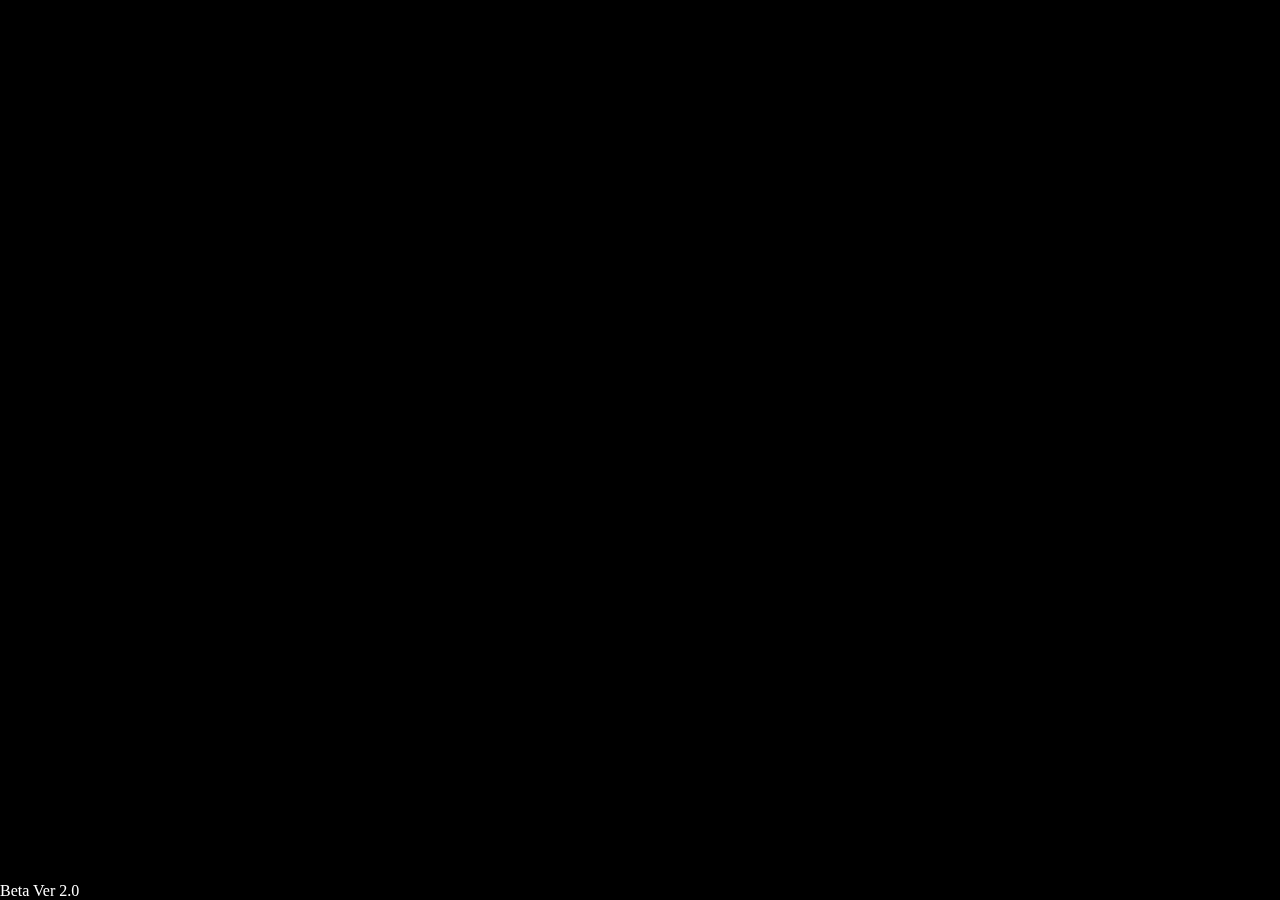
<file: index.html>
<!DOCTYPE html>
<html>
  <head>
    <meta http-equiv="content-type" content="text/html; charset=utf-8" />
    <title>Unravel</title>
    <link rel="stylesheet" href="main_2.css" type="text/css" media="all" />
    <link rel="stylesheet" href="main.css">
  </head>
  <body>
    
    <div id="loading_ani">
      <p>Connecting...</p>
    </div>
    
    <div id="game">
      
      
      <div id="blackscreen">
        
        <div id="first_screen">
          
          <img id="intro_1" src=":Images:luna.png"></img>
          <img id="intro_2" src=":Images:liyeh.png"></img>
          
        </div>
        
        <div id="second_screen">
          
          <h2 id="warning_h2">Important Notice!</h2>
          <p id="warning">We're glad you're trying our content! However, please remember that everything on this website is copyrighted and owned by PR2 Group 4 in 12-Simplicity STEM-IT. We kindly request that you do not share, reproduce, or distribute any part of this website without our explicit permission. Let's respect each other's creative work!</p>
          
        </div>
        
      </div>
      
      <div id="menu">
  
  
        <ul>
          <li><a id="google" onclick="myLogin()">Sign in with Google</a></li>
          <li><a id="guest" onclick="guest()">Sign in as Guest</a></li>
        </ul>
  
      </div>

  <audio id="myAudio" src="Obsessed (Intro Version).mp3"></audio>

    </div>
    <div id="version">Beta Ver 2.0</div>
  </body>
  <script src="main.js"></script>
</html>
</file>
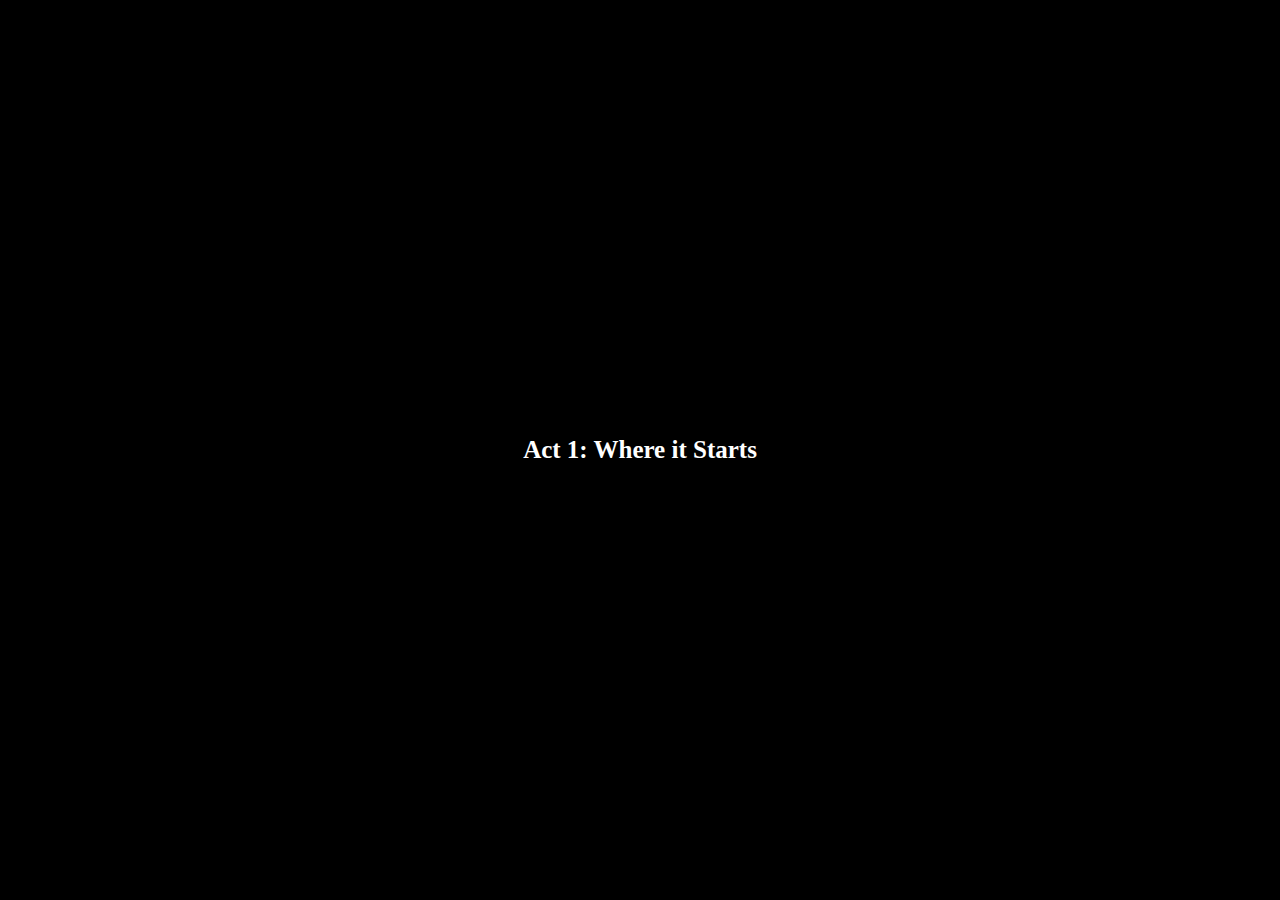
<file: :Scene 1:scene_1.html>
<!DOCTYPE html>
<html>
  <head>
    <meta http-equiv="content-type" content="text/html; charset=utf-8" />
    <title>unravel/story/1</title>
    <link rel="stylesheet" href=":Scene 1:scene_1.css" type="text/css" media="all" />
    <link rel="stylesheet" href="main.css" type="text/css" media="all" />
  </head>
  <body>
    
  <div id="preloader">
    <div class="loader-text">Act 1: Where it Starts</div>
  </div>

    <div id="game">
      
      <h1 id="chapter_num">Chapter :1</h1>
      
      <div id="characters">
        
        <li><img id="chc_1" src=":Caster:talking happy.png" /></li>
        <li><img id="chc_2" src=":Images:Vin.png" /></li>
        
      </div>
      
      <div id="dialogues">
        
      <h3 id="names"></h3>
      <p id="text">Tap the screen to load dialogues</p>
        
      </div>
      
    </div>
  </body>
  
  <script src=":Scene 1:scene_1.js" type="text/javascript" charset="utf-8"></script>
  
</html>
</file>
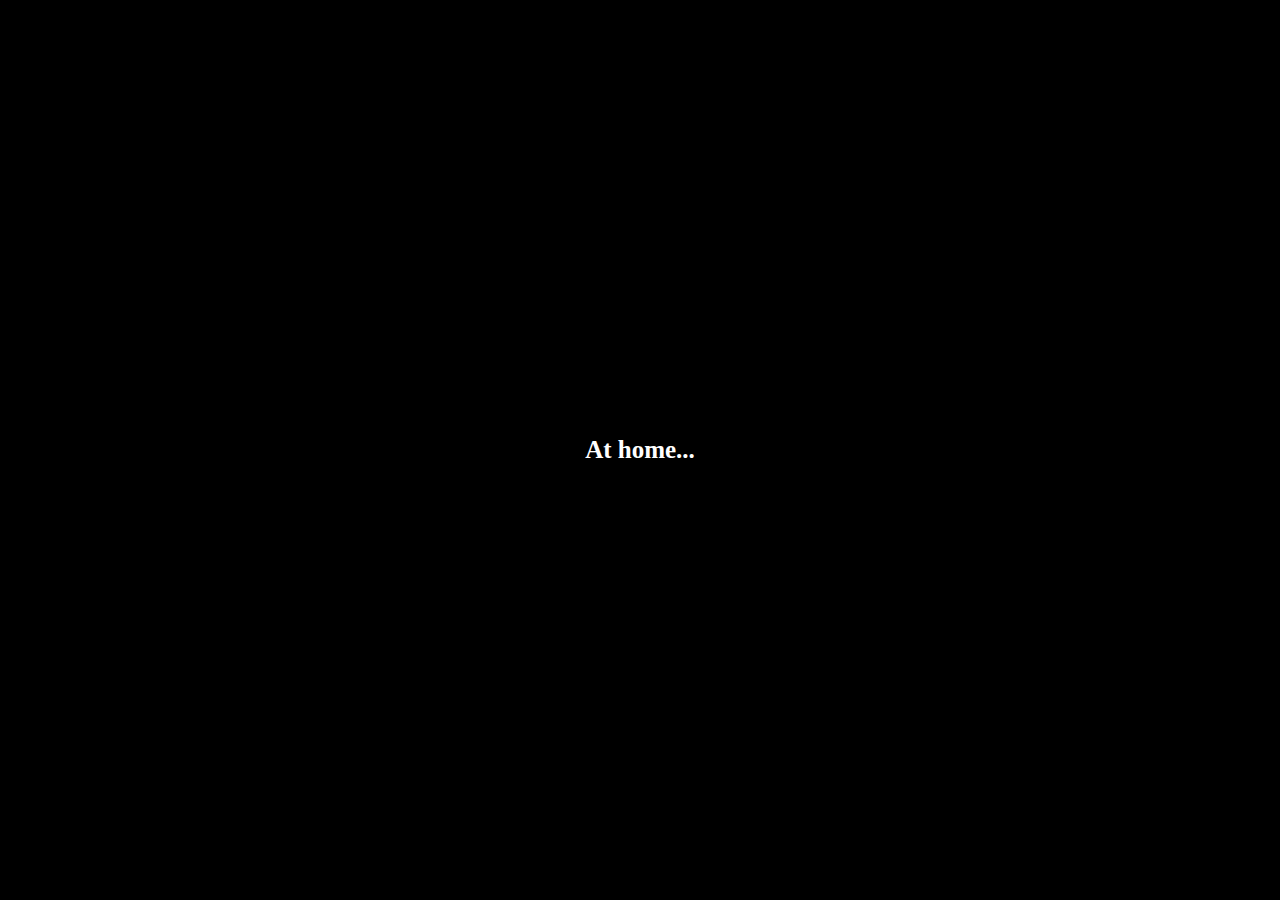
<file: :Scene 2:scene_2.html>
<!DOCTYPE html>
<html>
  <head>
    <meta http-equiv="content-type" content="text/html; charset=utf-8" />
    <title>unravel/story/1</title>
    <link rel="stylesheet" href=":Scene 2:scene_2.css" type="text/css" media="all" />
    <link rel="stylesheet" href="main.css" type="text/css" media="all" />
  </head>
  <body>

  <div id="preloader">
  <div class="loader-text">At home...</div>
</div>

    <div id="game">
      
      <h1 id="chapter_num"></h1>
      
      <div id="characters">
        
        <li><img id="chc_1" src=":Caster:worried.png" /></li>
        <li><img id="chc_2" /></li>
        
      </div>
      
      <div id="dialogues">
        
      <h3 id="names"></h3>
      <p id="text">Tap the screen to load dialogues</p>
        
      </div>
      
    </div>
  </body>
  
  <script src=":Scene 2:scene_2.js" type="text/javascript" charset="utf-8"></script>
  
</html>
</file>
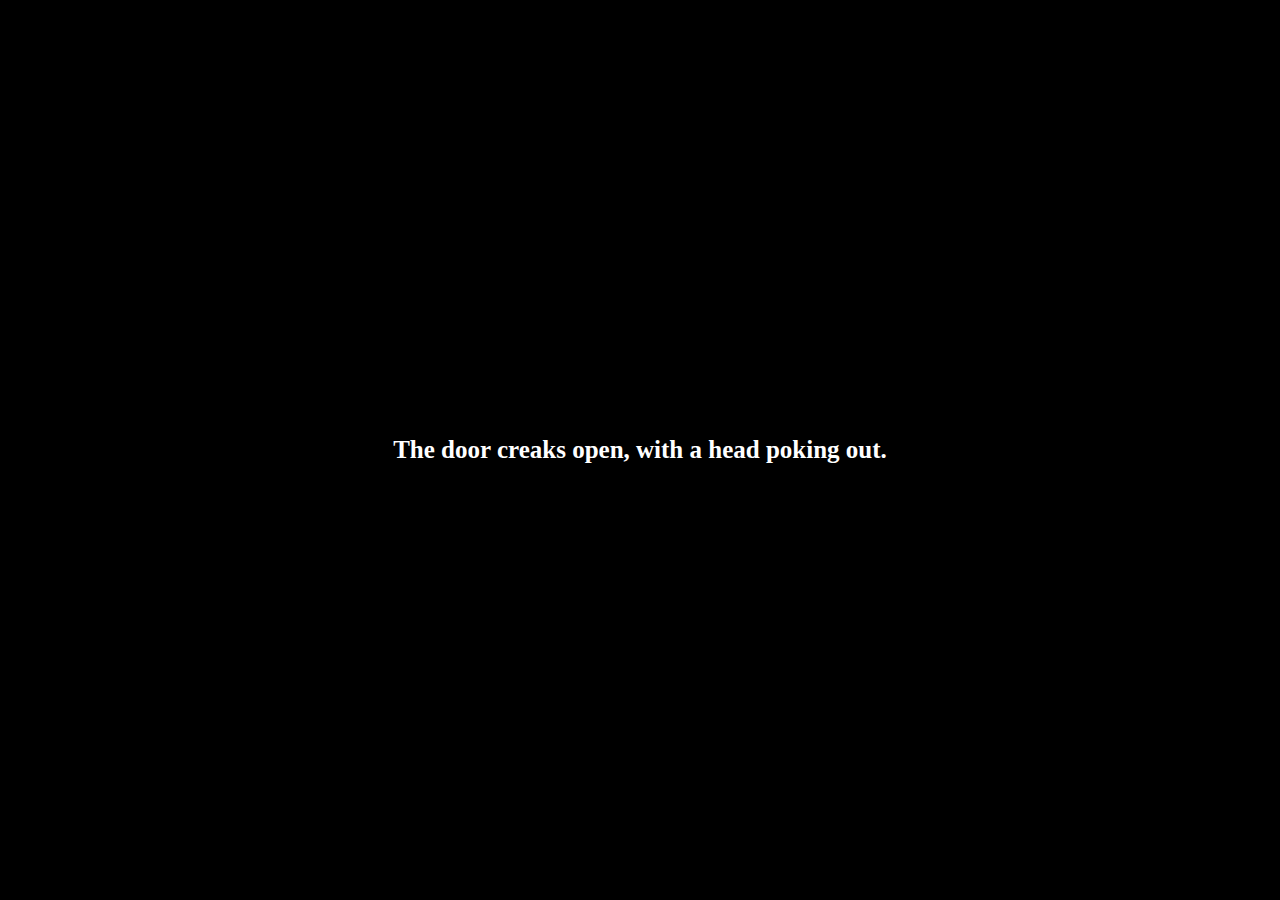
<file: :Scene 3:scene_3.2.html>
<!DOCTYPE html>
<html>
  <head>
    <meta http-equiv="content-type" content="text/html; charset=utf-8" />
    <title>unravel/story/1</title>
    <link rel="stylesheet" href="/main.css" type="text/css" media="all" />
  </head>
  
  <style type="text/css" media="all">
    * {
  padding: 0;
  margin: 0;
  list-style: none;
}

html, body {
  overflow: hidden;
  width: 100vw;
  height: 100vh;
  -webkit-user-select: none;
}

#chapter_num {
  position: absolute;
  color: white;
  font-family: 'Times New Roman', Times, serif;
  top: 50%;
  left: 50%;
  transform: translate(-50%,-50%);
  padding: 50px;
  background: rgb(0, 0, 0);
  background: rgba(0, 0, 0, .5);
  width: 80%;
  height: 80%;
  display: flex;
  justify-content: center;
  align-items: center;
  z-index: 7;
  display: none;
}

#game {
  width: 100vw;
  height: 100vh;
  background-image: url(:Images:hallway.png);
  background-repeat: no-repeat;
  background-size: cover;
  background-position: center;
}

#dialogues {
  z-index: 10;
  top: 0;
  left: 0;
}
#text {
  padding: 50px;
  text-align: center;
  position: absolute;
  top: 100%;
  z-index: 9;
  left: 50%;
  transform: translate(-50%,-100%);
  color: #fff;
  width: 100%;
  font-size: 18px;
  background: rgb(0, 0, 0);
  background: rgba(0, 0, 0, .7);
}
#names {
  padding: 20px;
  z-index: 10;
  color: yellow;
  position: absolute;
  top: 90%;
  left: 50%;
  transform: translate(-50%,-90%);
}

#preloader {
  position: fixed;
  top: 0;
  left: 0;
  width: 100%;
  height: 100%;
  background-color: #000;
  z-index: 1000;
  display: flex;
  justify-content: center;
  align-items: center;
}

@keyframes fade-out {
  0%{
    opacity: 100;
  }
  100%{
    opacity: 0;
  }
}

.loader-text {
  font-size: 25px;
  font-weight: bold;
  color: #fff;
}

#characters li {
  padding: 10px 0;
}

#characters img {
  position: absolute; 
}

#chc_1 {
  width: 40%;
  height: 80%;
  top: 50%;
  left: 50%;
  transform: translate(-50%,-50%);
  display: none;
}

#chc_2 {
  width: 35%;
  height: 80%;
  top: 70%;
  left: 50%;
  transform: translate(-50%,-70%);
  display: block;
}

#options_1 {
  position: absolute;
  top: 50%;
  left: 50%;
  transform: translate(-50%,-50%);
  z-index: 100;
  width: 80%;
  font-family: Arial, Helvetica, sans-serif;
  display: flex;
  justify-content: center;
  align-items: center;
}

#options_1 li {
  display: flex;
  justify-content: center;
  align-items: center;
  width: 50%;
  padding: 0 15px;
  
}

#options_1 a {
  display: none;
  padding: 10px 20px;
  text-align: center;
  color: white;
  background: rgb(0, 0, 0);
  background: rgba(0, 0, 0, .7);
  width: 50%;
  border-radius: 20px;
}

#options_2 {
  position: absolute;
  top: 50%;
  left: 50%;
  transform: translate(-50%,-50%);
  z-index: 100;
  width: 80%;
  font-family: Arial, Helvetica, sans-serif;
  display: flex;
  justify-content: center;
  align-items: center;
}

#options_2 li {
  display: flex;
  justify-content: center;
  align-items: center;
  width: 50%;
  padding: 0 15px;
  
}

#options_2 a {
  display: none;
  padding: 10px 20px;
  text-align: center;
  color: white;
  background: rgb(0, 0, 0);
  background: rgba(0, 0, 0, .7);
  width: 50%;
  border-radius: 20px;
}

#c_1 {
  display: none;
}

#c_2 {
  display: none;
}
  </style>
  
  <body>

    <div id="preloader">
  <div class="loader-text">The door creaks open, with a head poking out.</div>
</div>

    <div id="game">
      
      <h1 id="chapter_num"></h1>
       
      <div id="options_1">
        <li><a id="c_1" onclick="choice_1()"></a></li>
        <li><a id="c_2" onclick="choice_2()"></a></li>
      </div>
      
      <div id="options_2">
        <li><a id="c_3" onclick="choice_3()">> Look around</a></li>
        <li><a id="c_4" onclick="choice_4()">> Relax and wait for Cire's return</a></li>
      </div>
      
      <div id="characters">
        
        <li><img id="chc_1" src=":Caster:talking happy.png" /></li>
        <li><img id="chc_2" src=":Cire:peeking_cire.png" /></li>
      
      </div>
      
      <div id="dialogues">
        
      <h3 id="names"></h3>
      <p id="text">Tap the screen to load dialogues</p>
        
      </div>
      
    </div>
  </body>
  
  <script type="text/javascript" charset="utf-8">
  
  const audio = new Audio('/Obsessed (Intro Version).mp3');
  const fx_1 = new Audio('/Click.mp3');


document.addEventListener("DOMContentLoaded", function() {
  setTimeout(function() {
    document.getElementById("preloader").style.animation = "fade-out 2s ease-out";
    document.getElementById("preloader").style.opacity = "100";
  }, 5000);
  setTimeout(function() {
    document.getElementById("preloader").style.opacity = "0";
    document.getElementById("preloader").style.display = "none";
  }, 4000);
});

  let textIndex = 0;
  const texts = [
    "",
    "Mmm?",
    "My goodness!-",
    "I apologise for my tardiness, Miss Ambrose",
    "I didn't mean to make you wait for some time...",
    "Come in, come in...",
    "Now I hope you don't mind the place-",
    "I wasn't quite expecting a visitor today.",
    "As for the delay in response to your knock...",
    "I apologise once more...",
    "people who often persue me are fools.",
    "A lot of people recently come rushing to me to seek answers rather than finding it on their own.",
    "Some of them are even known as genuises...",
    "Quite shameless in my opinion.",
    "Thus, why it is great to see a face like yours. Make yourself comfortable dear!",
    "Ahh...yes thank you.",
    "Its kind of suprising that you even know me...",
    "Of course! It’s rare to find one as talented as you are!",
    "Current titleholder of the highest GPA in Rim Bourne Academy.",
    "Renowned for her exquisite skills with the violin, oh who wouldn’t have heard of you dear?",
    "I’m quite an enthusiast as well actually!",
    "Such a high praise...it honestly make me quite anxious.",
    "It’s an honour to receive flattering remarks from you Dr. Cire. But I’d like to set this aside for now and..",
    "Ah yes, yes, I’d love to aid you of your needs, dear.",
    "Let me prepare a cup of coffee for us to talk over with.",
    "That is if.. Coffee is alright?",
    "Yes, please.",
    "I’ll be back in a bit, feel free to check around!",
    "...",
    "(Phew, strangely, his presence is pressuring..)",
    "(But he seems like a friendly fellow.)",
    "There are a lot of interesting works here, shall I look around?",
  ];
  
  const textElement = document.getElementById("text");
  const gameMain = document.getElementById("game");
  const dialogue = document.getElementById("dialogues");
  const option1Element = document.getElementById("c_1");
  const option2Element = document.getElementById("c_2");
  const option3Element = document.getElementById("c_3");
  const option4Element = document.getElementById("c_4");
  const characterPortrait_1 = document.getElementById("chc_1");
  const characterPortrait_2 = document.getElementById("chc_2");
  const nameElement = document.getElementById("names");
  
  const nameMapping = {
    "Mmm?": "Dr. Cire",
    "My goodness!-": "Dr. Cire",
    "I apologise for my tardiness, Miss Ambrose": "Dr. Cire",
    "I didn't mean to make you wait for some time...": "Dr. Cire",
    "Come in, come in...": "Dr. Cire",
    "Now I hope you don't mind the place-": "Dr. Cire",
    "I wasn't quite expecting a visitor today.": "Dr. Cire",
    "As for the delay in response to your knock...": "Dr. Cire",
    "I apologise once more...": "Dr. Cire",
    "people who often persue me are fools.": "Dr. Cire",
    "A lot of people recently come rushing to me to seek answers rather than finding it on their own.": "Dr. Cire",
    "Some of them are even known as genuises...": "Dr. Cire",
    "Quite shameless in my opinion.": "Dr. Cire",
    "Thus, why it is great to see a face like yours. Make yourself comfortable dear!": "Dr. Cire",
    "Ahh...yes thank you.": "Caster",
    "Its kind of suprising that you even know me...": "Caster",
    "Of course! It’s rare to find one as talented as you are!": "Dr. Cire",
    "Current titleholder of the highest GPA in Rim Bourne Academy.": "Dr. Cire",
    "Renowned for her exquisite skills with the violin, oh who wouldn’t have heard of you dear?": "Dr. Cire",
    "I’m quite an enthusiast as well actually!": "Dr. Cire",
    "Such a high praise...it honestly make me quite anxious.": "Caster",
    "It’s an honour to receive flattering remarks from you Dr. Cire. But I’d like to set this aside for now and..": "Caster",
    "Ah yes, yes, I’d love to aid you of your needs, dear.": "Dr. Cire",
    "Let me prepare a cup of coffee for us to talk over with.": "Dr. Cire",
    "That is if.. Coffee is alright?": "Dr. Cire",
    "Yes, please.": "Caster",
    "I’ll be back in a bit, feel free to check around!": "Dr. Cire",
    "...": "Caster",
    "(Phew, strangely, his presence is pressuring..)": "Caster",
    "(But he seems like a friendly fellow.)": "Caster",
    "There are a lot of interesting works here, shall I look around?": "Caster",
  };
  // Check if nameElement is not null
 if (nameElement) {
  window.addEventListener("click", () => {
    if (textIndex < texts.length - 1) {
      textElement.innerHTML = texts[++textIndex];
    }
    const currentText = textElement.innerHTML;
    nameElement.innerHTML = nameMapping[currentText] || "?";
    
    if (currentText === "Mmm?") {
      characterPortrait_1.style.display = "none";
      characterPortrait_2.style.display = "block";
    }
    
    if (currentText === "My goodness!-") {
      characterPortrait_2.src = ':Cire:Untitled15_20241130182805.png';
      characterPortrait_2.style.width = "35%";
    }
    
    if (currentText === "Now I hope you don't mind the place-") {
      characterPortrait_2.src = ':Cire:Untitled15_20241130182757.png';
      characterPortrait_2.style.width = "40%";
      gameMain.style.backgroundImage = "url(':Images:office.png')"
    }
    
    if (currentText === "Ahh...yes thank you.") {
      characterPortrait_1.src = ':Caster:talking happy.png';
      characterPortrait_1.style.display = "block";
      characterPortrait_2.style.display = "none";
    }
    
    if (currentText === "Of course! It’s rare to find one as talented as you are!") {
      characterPortrait_2.src = ':Cire:Untitled15_20241130182757.png';
      characterPortrait_1.style.display = "none";
      characterPortrait_2.style.display = "block";
    }
    
    if (currentText === "Such a high praise...it honestly make me quite anxious.") {
      characterPortrait_1.src = ':Caster:questioning_2.png';
      characterPortrait_1.style.display = "block";
      characterPortrait_2.style.display = "none";
    }
    
    if (currentText === "Ah yes, yes, I’d love to aid you of your needs, dear.") {
      characterPortrait_2.src = ':Cire:Untitled15_20241130182737.png';
      characterPortrait_1.style.display = "none";
      characterPortrait_2.style.display = "block";
    }
    
    if (currentText === "Yes, please.") {
      characterPortrait_1.src = ':Caster:talking happy.png';
      characterPortrait_1.style.display = "block";
      characterPortrait_2.style.display = "none";
    }
    
    if (currentText === "I’ll be back in a bit, feel free to check around!") {
      characterPortrait_2.src = ':Cire:Untitled15_20241130182757.png';
      characterPortrait_1.style.display = "none";
      characterPortrait_2.style.display = "block";
    }
    
    if (currentText === "...") {
      characterPortrait_1.src = ':Caster:no_expression.png';
      characterPortrait_2.style.display = "none";
      characterPortrait_1.style.display = "block";
    }
    
    if (currentText === "There are a lot of interesting works here, shall I look around?") {
     option3Element.style.display = "block"; 
     option4Element.style.display = "block"; 
    }
    option1Element.style.display = "none";
  });
} else {
  console.error("nameElement is null");
  }
  
  function choice_3() {
  
  window.location.replace(':Scene 4:scene_4int.html');
  
}


function choice_4() {
  
  window.location.replace(':Scene 5:scene_5.html');
  
}
  </script>
  
</html>
</file>
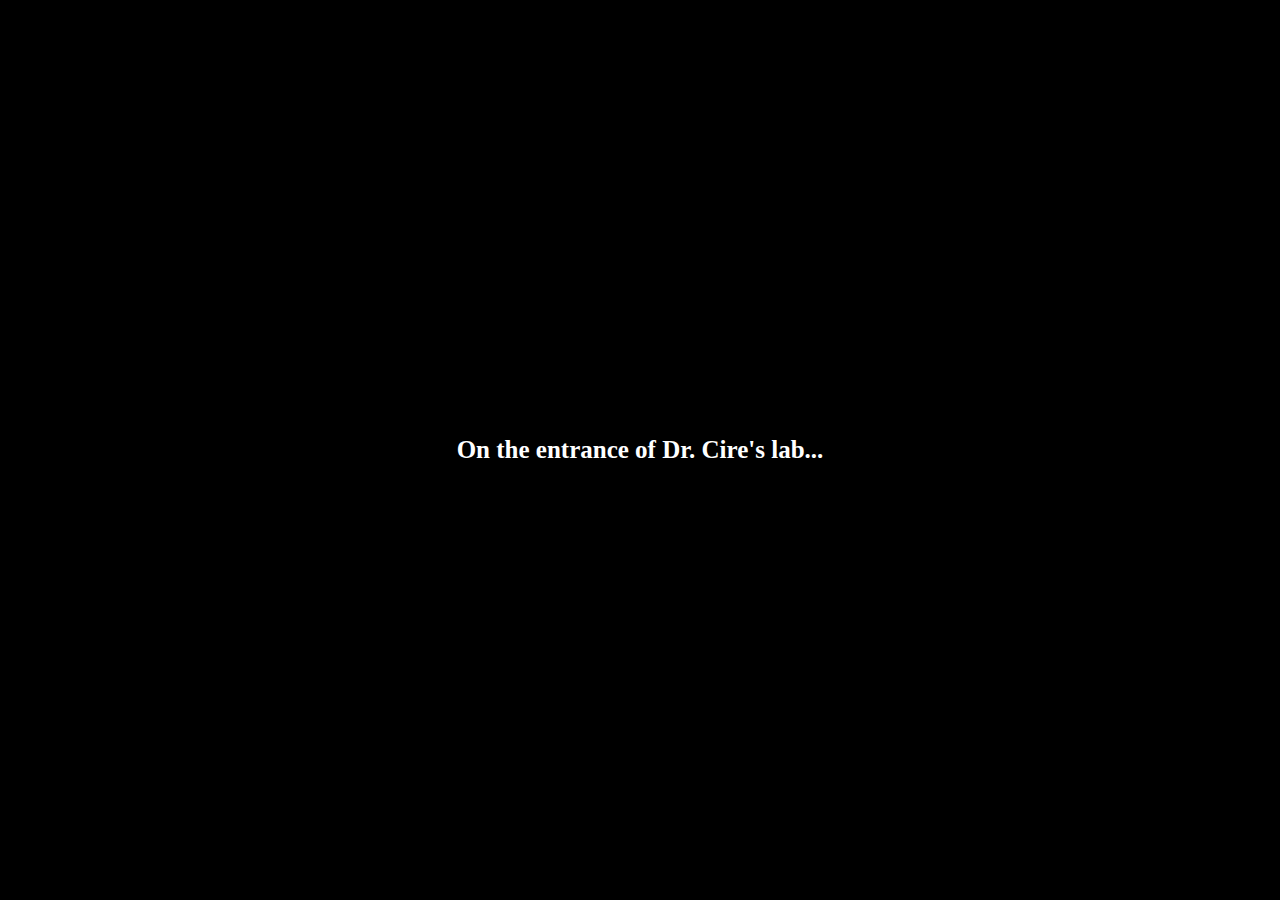
<file: :Scene 3:scene_3.html>
<!DOCTYPE html>
<html>
  <head>
    <meta http-equiv="content-type" content="text/html; charset=utf-8" />
    <title>unravel/story/1</title>
    <link rel="stylesheet" href=":Scene 3:scene_3.css" type="text/css" media="all" />
    <link rel="stylesheet" href="/main.css" type="text/css" media="all" />
  </head>
  <body>

    <div id="preloader">
  <div class="loader-text">On the entrance of Dr. Cire's lab...</div>
</div>

    <div id="game">
      
      <h1 id="chapter_num"></h1>
       
      <div id="options_1">
        <li><a id="c_1" onclick="choice_1()">> Knock once...</a></li>
        <li><a id="c_2" onclick="choice_2()">> Knock twice...</a></li>
      </div>
      
      <div id="options_2">
        <li><a id="c_3" onclick="choice_3()">> Knock again...</a></li>
        <li><a id="c_4" onclick="choice_4()">> Leave for now...</a></li>
      </div>
      
      <div id="characters">
        
        <li><img id="chc_1" src=":Caster:talking happy.png" /></li>
        <li><img id="chc_2" /></li>
      
      </div>
      
      <div id="dialogues">
        
      <h3 id="names"></h3>
      <p id="text">Tap the screen to load dialogues</p>
        
      </div>
      
    </div>
  </body>
  
  <script src=":Scene 3:scene_3.js" type="text/javascript" charset="utf-8"></script>
  
</html>
</file>
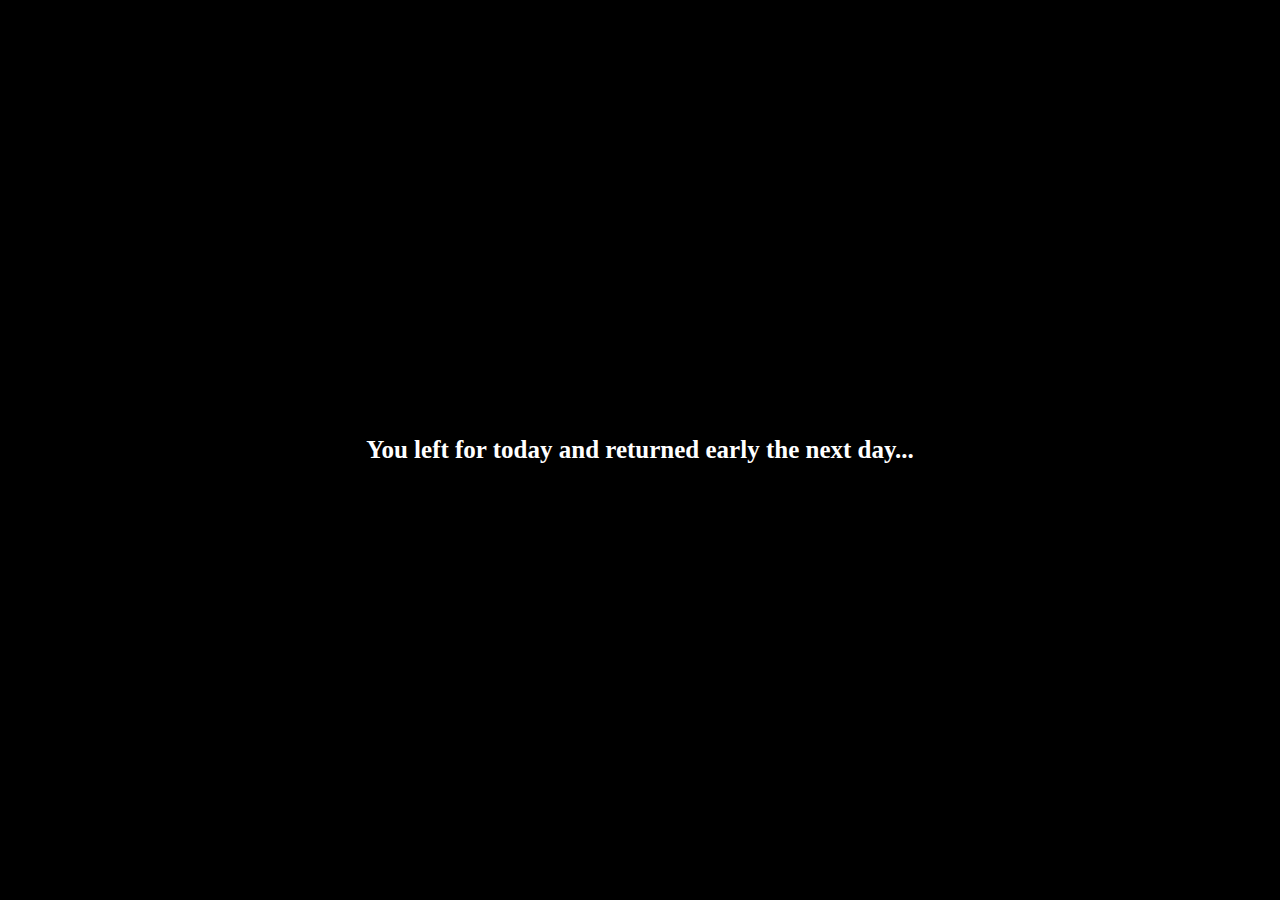
<file: :Scene 4:scene_4.html>
<!DOCTYPE html>
<html>
  <head>
    <meta http-equiv="content-type" content="text/html; charset=utf-8" />
    <title>unravel/story/1</title>
    <link rel="stylesheet" href=":Scene 4:scene_4.css" type="text/css" media="all" />
    <link rel="stylesheet" href="/main.css" type="text/css" media="all" />
  </head>
  <body>

    <div id="preloader">
  <div class="loader-text">You left for today and returned early the next day...</div>
</div>


    <div id="game">
      
      <h1 id="chapter_num"></h1>
      
      <div id="interactions">
        
      </div>
      
      <div id="options_1">
        <li><a id="c_1" onclick="choice_1()">> Knock three times...</a></li>
        <li><a id="c_2" onclick="choice_2()"></a></li>
      </div>
      
      <div id="options_2">
        <li><a id="c_3" onclick="choice_3()">> Look around</a></li>
        <li><a id="c_4" onclick="choice_4()">> Relax and wait for Cire's return</a></li>
      </div>
      
      <div id="characters">
        
        <li><img id="portrait-1" src=":Caster:talking happy.png" /></li>
        <li><img id="portrait-2" src=":Cire:peeking_cire.png" /></li>
      
      <div id="blackscreen">
        <p id="bl_p"></p>
      </div>
        
      </div>
      
      <div id="dialogues">
        
      <h3 id="names"></h3>
      <p id="text">Tap the screen to load dialogues</p>
        
      </div>
      
    </div>
  </body>
  
  <script src=":Scene 4:scene_4.js" type="text/javascript" charset="utf-8"></script>
</html>
</file>
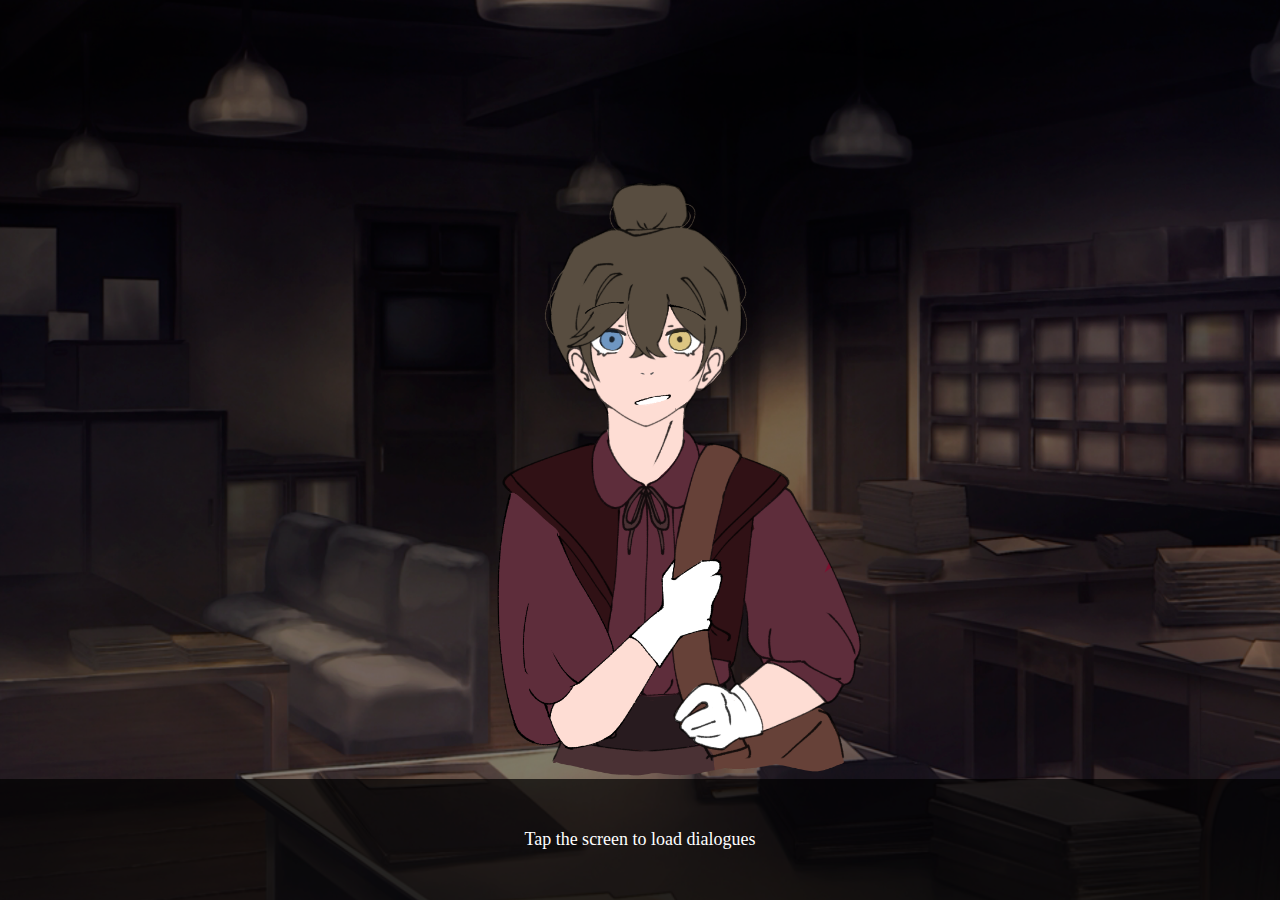
<file: :Scene 5:scene_5.html>
<!DOCTYPE html>
<html>
  <head>
    <meta http-equiv="content-type" content="text/html; charset=utf-8" />
    <title>unravel/story/1</title>
    <link rel="stylesheet" href=":Scene 5:scene_5.css" type="text/css" media="all" />
    <link rel="stylesheet" href="main.css" type="text/css" media="all" />
  </head>
  <body>

    <div id="preloader">
  <div class="loader-text">After a few a minutes Cire returned...</div>
</div>


    <div id="game">
      
      <h1 id="chapter_num"></h1>
      
      <div id="options_1">
        <li><a id="c_1" onclick="choice_1()"></a></li>
        <li><a id="c_2" onclick="choice_2()"></a></li>
      </div>
      
      <div id="options_2">
        <li><a id="c_3" onclick="choice_3()"></a></li>
        <li><a id="c_4" onclick="choice_4()"></a></li>
      </div>
      
      <div id="characters">
        
        <li><img id="portrait-1" src=":Caster:talking happy.png" /></li>
        <li><img id="portrait-2" src=":Cire:Untitled15_20241130182742.png" /></li>
      
      <div id="blackscreen">
        <p id="bl_p"></p>
      </div>
        
      </div>
      
      <div id="dialogues">
        
      <h3 id="names"></h3>
      <p id="text">Tap the screen to load dialogues</p>
        
      </div>
      
    </div>
  </body>
  
  <script src=":Scene 5:scene_5.js" type="text/javascript" charset="utf-8"></script>
  
</html>
</file>
<file: main_2.css>
* {
  padding: 0;
  margin: 0;
  list-style: none;
  text-decoration: none;
}
html, body {
  width: 100%;
  height: 100vh;
  background-image: url(:Images:Loginbg.png);
  background-size: 100%;
  background-position: center;
  background-repeat: no-repeat;
  overflow: hidden;
}
#game {
  width: 100%;
  height: 100vh;
  position: fixed;
}
#blackscreen {
  width: 100%;
  height: 100vh;
  color: #fff;
  font-family: 'Times New Roman', Times, serif;
  background: #000;
  z-index: 20;
}
#first_screen {
  display: flex;
  justify-content: center;
  align-items: center;
  width: 100%;
  height: 100vh;
}
#intro_1 {
  position: absolute;
  width: 50%;
  height: auto;
  z-index: 10;
  opacity: 0;
}
#intro_2 {
  position: absolute;
  width: 50%;
  height: auto;
  z-index: 9;
  opacity: 0;
}
@keyframes appear {
  0%{
    opacity: 0;
  }
  50% {
    opacity: 100;
  }
  100% {
    opacity: 0;
  }
}
#second_screen {
  position: absolute;
  border: 1px solid white;
  width: 50%;
  padding: 20px;
  top: 50%;
  left: 50%;
  transform: translate(-50%,-50%);
  opacity: 0;
}
#warning_h2 {
  text-align: center;
  padding: 10px;
  font-family: Arial, Helvetica, sans-serif;
}
#warning {
  padding: 10px;
  letter-spacing: 1.5px;
  text-align: center;
  line-height: 1.5;
  animation-duration: 5s;
}
@keyframes appear_2 {
  0%{
    opacity: 0;
  }
  50% {
    opacity: 100;
  }
  100% {
    opacity: 0;
  }
}

#menu a {
  position: absolute;
  font-family: Arial, Helvetica, sans-serif;
}

#google {
  padding: 10px 20px;
  top: 60%;
  left: 30%;
  transform: translate(-45%,-50%);
  background: #fff;
  display: none;
}

#google:active {
  background: #000;
  color: white;
}

#guest {
  padding: 10px 20px;
  top: 60%;
  left: 70%;
  transform: translate(-80%,-50%);
  background: rgb(0, 0, 0);
  background: rgba(0, 0, 0, .7);
  color: white;
  display: none;
}

#guest:active {
  background: #fff;
  color: #000;
}
#loading_ani {
  padding: 30px;
  position: absolute;
  top: 50%;
  left: 50%;
  transform: translate(-50%,-50%);
  display: flex;
  justify-content: center;
  align-items: center;
  border-radius: 20px;
  background: rgb(0, 0, 0);
  background: rgba(0, 0, 0, .5);
  display: none;
  z-index: 5;
}
#loading_ani p {
  color: white;
  font-family: 'Segoe UI', Tahoma, Geneva, Verdana, sans-serif;
  font-size: 2vw;
  animation: 1s blink linear infinite;
}
@keyframes blink {
  0%{opacity: 100;}
  100%{opacity: 0;}
}
</file>
<file: main.css>
* {
  padding: 0;
  margin: 0;
  list-style: none;
  text-decoration: none;
}
#deactivated {
  pointer-events: none;
  background: dimgray;
}

#version {
  color: white;
  position: absolute;
  bottom: 0;
  font-family: 'Times New Roman', Times, serif;
  z-index: 15;
}
</file>
<file: :Scene 1:scene_1.css>
* {
  padding: 0;
  margin: 0;
  list-style: none;
}
html, body {
  overflow: hidden;
  width: 100vw;
  height: 100vh;
}

#chapter_num {
  position: absolute;
  color: white;
  font-family: 'Times New Roman', Times, serif;
  top: 50%;
  left: 50%;
  transform: translate(-50%,-50%);
  padding: 50px;
  background: rgb(0, 0, 0);
  background: rgba(0, 0, 0, .5);
  width: 80%;
  height: 80%;
  display: flex;
  justify-content: center;
  align-items: center;
  z-index: 7;
  display: none;
}

#game {
  width: 100vw;
  height: 100vh;
  background-image: url(:Images:classroom_2.png);
  background-repeat: no-repeat;
  background-size: cover;
  background-position: center;
}

#dialogues {
  z-index: 10;
}
#text {
  padding: 50px;
  text-align: center;
  position: absolute;
  top: 100%;
  z-index: 9;
  left: 50%;
  transform: translate(-50%,-100%);
  color: #fff;
  width: 100%;
  font-size: 18px;
  background: rgb(0, 0, 0);
  background: rgba(0, 0, 0, .7);
}
#names {
  padding: 20px;
  z-index: 10;
  color: yellow;
  position: absolute;
  top: 90%;
  left: 50%;
  transform: translate(-50%,-90%);
}

#preloader {
  position: fixed;
  top: 0;
  left: 0;
  width: 100%;
  height: 100%;
  background-color: #000;
  z-index: 1000;
  display: flex;
  justify-content: center;
  align-items: center;
}

@keyframes fade-out {
  0%{
    opacity: 100;
  }
  100%{
    opacity: 0;
  }
}

.loader-text {
  font-size: 25px;
  font-weight: bold;
  color: #fff;
}

#characters li {
  padding: 10px 0;
}

#characters img {
  position: absolute; 
  display: none;
}

#chc_1 {
  width: 40%;
  height: 80%;
  top: 50%;
  left: 50%;
  transform: translate(-50%,-50%);
}

#chc_2 {
  width: 40%;
  height: 80%;
  top: 70%;
  left: 50%;
  transform: translate(-50%,-70%);
}
</file>
<file: :Scene 2:scene_2.css>
* {
  padding: 0;
  margin: 0;
  list-style: none;
}
html, body {
  overflow: hidden;
  width: 100vw;
  height: 100vh;
  pointer-events: none;
}

#chapter_num {
  position: absolute;
  color: white;
  font-family: 'Times New Roman', Times, serif;
  top: 50%;
  left: 50%;
  transform: translate(-50%,-50%);
  padding: 50px;
  background: rgb(0, 0, 0);
  background: rgba(0, 0, 0, .5);
  width: 80%;
  height: 80%;
  display: flex;
  justify-content: center;
  align-items: center;
  z-index: 7;
  display: none;
}

#game {
  width: 100vw;
  height: 100vh;
  background-image: url(:Images:Room_1.png);
  background-repeat: no-repeat;
  background-size: cover;
  background-position: center;
}

#dialogues {
  z-index: 10;
}
#text {
  padding: 50px;
  text-align: center;
  position: absolute;
  top: 100%;
  z-index: 9;
  left: 50%;
  transform: translate(-50%,-100%);
  color: #fff;
  width: 100%;
  font-size: 18px;
  background: rgb(0, 0, 0);
  background: rgba(0, 0, 0, .7);
}
#names {
  padding: 20px;
  z-index: 10;
  color: yellow;
  position: absolute;
  top: 90%;
  left: 50%;
  transform: translate(-50%,-90%);
}

#preloader {
  position: fixed;
  top: 0;
  left: 0;
  width: 100%;
  height: 100%;
  background-color: #000;
  z-index: 1000;
  display: flex;
  justify-content: center;
  align-items: center;
}

@keyframes fade-out {
  0%{
    opacity: 100;
  }
  100%{
    opacity: 0;
  }
}

.loader-text {
  font-size: 25px;
  font-weight: bold;
  color: #fff;
}

#characters li {
  padding: 10px 0;
}

#characters img {
  position: absolute; 
}

#chc_1 {
  width: 75%;
  height: 80%;
  top: 50%;
  left: 50%;
  transform: translate(-50%,-50%);
  display: block;
}

#chc_2 {
  width: 40%;
  height: 80%;
  top: 70%;
  left: 50%;
  transform: translate(-50%,-70%);
  display: none;
}
</file>
<file: :Scene 3:scene_3.css>
* {
  padding: 0;
  margin: 0;
  list-style: none;
}

html, body {
  overflow: hidden;
  width: 100vw;
  height: 100vh;
  -webkit-user-select: none;
}

#chapter_num {
  position: absolute;
  color: white;
  font-family: 'Times New Roman', Times, serif;
  top: 50%;
  left: 50%;
  transform: translate(-50%,-50%);
  padding: 50px;
  background: rgb(0, 0, 0);
  background: rgba(0, 0, 0, .5);
  width: 80%;
  height: 80%;
  display: flex;
  justify-content: center;
  align-items: center;
  z-index: 7;
  display: none;
}

#game {
  width: 100vw;
  height: 100vh;
  background-image: url(:Images:hallway.png);
  background-repeat: no-repeat;
  background-size: cover;
  background-position: center;
}

#dialogues {
  z-index: 10;
  top: 0;
  left: 0;
}
#text {
  padding: 50px;
  text-align: center;
  position: absolute;
  top: 100%;
  z-index: 9;
  left: 50%;
  transform: translate(-50%,-100%);
  color: #fff;
  width: 100%;
  font-size: 18px;
  background: rgb(0, 0, 0);
  background: rgba(0, 0, 0, .7);
}
#names {
  padding: 20px;
  z-index: 10;
  color: yellow;
  position: absolute;
  top: 90%;
  left: 50%;
  transform: translate(-50%,-90%);
}

#preloader {
  position: fixed;
  top: 0;
  left: 0;
  width: 100%;
  height: 100%;
  background-color: #000;
  z-index: 1000;
  display: flex;
  justify-content: center;
  align-items: center;
}

@keyframes fade-out {
  0%{
    opacity: 100;
  }
  100%{
    opacity: 0;
  }
}

.loader-text {
  font-size: 25px;
  font-weight: bold;
  color: #fff;
}

#characters li {
  padding: 10px 0;
}

#characters img {
  position: absolute; 
}

#chc_1 {
  width: 40%;
  height: 80%;
  top: 50%;
  left: 50%;
  transform: translate(-50%,-50%);
  display: block;
}

#chc_2 {
  width: 40%;
  height: 80%;
  top: 70%;
  left: 50%;
  transform: translate(-50%,-70%);
  display: none;
}

#options_1 {
  position: absolute;
  top: 50%;
  left: 50%;
  transform: translate(-50%,-50%);
  z-index: 100;
  width: 80%;
  font-family: Arial, Helvetica, sans-serif;
  display: flex;
  justify-content: center;
  align-items: center;
}

#options_1 li {
  display: flex;
  justify-content: center;
  align-items: center;
  width: 50%;
  padding: 0 15px;
  
}

#options_1 a {
  display: none;
  padding: 10px 20px;
  text-align: center;
  color: white;
  background: rgb(0, 0, 0);
  background: rgba(0, 0, 0, .7);
  width: 50%;
  border-radius: 20px;
}

#options_2 {
  position: absolute;
  top: 50%;
  left: 50%;
  transform: translate(-50%,-50%);
  z-index: 100;
  width: 80%;
  font-family: Arial, Helvetica, sans-serif;
  display: flex;
  justify-content: center;
  align-items: center;
}

#options_2 li {
  display: flex;
  justify-content: center;
  align-items: center;
  width: 50%;
  padding: 0 15px;
  
}

#options_2 a {
  display: none;
  padding: 10px 20px;
  text-align: center;
  color: white;
  background: rgb(0, 0, 0);
  background: rgba(0, 0, 0, .7);
  width: 50%;
  border-radius: 20px;
}

#c_1 {
  display: none;
}

#c_2 {
  display: none;
}
</file>
<file: :Scene 4:scene_4.css>
* {
  padding: 0;
  margin: 0;
  list-style: none;
}

html, body {
  overflow: hidden;
  width: 100vw;
  height: 100vh;
  -webkit-user-select: none;
}

#chapter_num {
  position: absolute;
  color: white;
  font-family: 'Times New Roman', Times, serif;
  top: 50%;
  left: 50%;
  transform: translate(-50%,-50%);
  padding: 50px;
  background: rgb(0, 0, 0);
  background: rgba(0, 0, 0, .5);
  width: 80%;
  height: 80%;
  display: flex;
  justify-content: center;
  align-items: center;
  z-index: 7;
  display: none;
}

#game {
  width: 100vw;
  height: 100vh;
  background-image: url(:Images:hallway.png);
  background-repeat: no-repeat;
  background-size: cover;
  background-position: center;
}

#dialogues {
  z-index: 10;
}
#text {
  padding: 50px;
  text-align: center;
  position: absolute;
  top: 100%;
  z-index: 9;
  left: 50%;
  transform: translate(-50%,-100%);
  color: #fff;
  width: 100%;
  font-size: 18px;
  background: rgb(0, 0, 0);
  background: rgba(0, 0, 0, .7);
}
#names {
  padding: 20px;
  z-index: 10;
  color: yellow;
  position: absolute;
  top: 90%;
  left: 50%;
  transform: translate(-50%,-90%);
}

#preloader {
  position: fixed;
  top: 0;
  left: 0;
  width: 100%;
  height: 100%;
  background-color: #000;
  z-index: 1000;
  display: flex;
  justify-content: center;
  align-items: center;
}

@keyframes fade-out {
  0%{
    opacity: 100;
  }
  100%{
    opacity: 0;
  }
}

.loader-text {
  font-size: 25px;
  font-weight: bold;
  color: #fff;
}


#characters li {
  padding: 10px 0;
}

#characters img {
  position: absolute; 
}

#portrait-1 {
  width: 40%;
  height: 80%;
  top: 50%;
  left: 50%;
  transform: translate(-50%,-50%);
  display: block;
}

#portrait-2 {
  width: 30%;
  height: 80%;
  top: 70%;
  left: 50%;
  transform: translate(-50%,-70%);
  display: none;
}

#options_1 {
  position: absolute;
  top: 50%;
  left: 50%;
  transform: translate(-50%,-50%);
  z-index: 100;
  width: 80%;
  font-family: Arial, Helvetica, sans-serif;
  display: flex;
  justify-content: center;
  align-items: center;
}

#options_1 li {
  display: flex;
  justify-content: center;
  align-items: center;
  width: 50%;
  padding: 0 15px;
  
}

#options_1 a {
  display: none;
  padding: 10px 20px;
  text-align: center;
  color: white;
  background: rgb(0, 0, 0);
  background: rgba(0, 0, 0, .7);
  width: 50%;
  border-radius: 20px;
}

#options_2 {
  position: absolute;
  top: 50%;
  left: 50%;
  transform: translate(-50%,-50%);
  z-index: 100;
  width: 80%;
  font-family: Arial, Helvetica, sans-serif;
  display: flex;
  justify-content: center;
  align-items: center;
}

#options_2 li {
  display: flex;
  justify-content: center;
  align-items: center;
  width: 50%;
  padding: 0 15px;
  
}

#options_2 a {
  display: none;
  padding: 10px 20px;
  text-align: center;
  color: white;
  background: rgb(0, 0, 0);
  background: rgba(0, 0, 0, .7);
  width: 50%;
  border-radius: 20px;
}

#c_1 {
  display: none;
}

#c_2 {
  display: none;
}

#c_3 {
  display: none;
}

#c_4 {
  display: none;
}

#blackscreen {
  top: 0;
  left: 0;
  position: absolute;
  z-index: 20;
  width:100%;
  height: 100%;
  background: #000;
  display: flex;
  justify-content: center;
  align-items: center;
  opacity: 0;
}

#bl_p {
  color: white;
  font-family: 'Times New Roman', Times, serif;
  font-size: 25px;
  
}

@keyframes appear {
  0%{
    opacity: 0;
  }
  0%{
    opacity: 100;
  }
  80%{
    opacity: 100;
  }
  100%{
    opacity: 0;
  }
}
</file>
<file: :Scene 5:scene_5.css>
* {
  padding: 0;
  margin: 0;
  list-style: none;
}

html, body {
  overflow: hidden;
  width: 100vw;
  height: 100vh;
  -webkit-user-select: none;
}

#chapter_num {
  position: absolute;
  color: white;
  font-family: 'Times New Roman', Times, serif;
  top: 50%;
  left: 50%;
  transform: translate(-50%,-50%);
  padding: 50px;
  background: rgb(0, 0, 0);
  background: rgba(0, 0, 0, .5);
  width: 80%;
  height: 80%;
  display: flex;
  justify-content: center;
  align-items: center;
  z-index: 7;
  display: none;
}

#game {
  width: 100vw;
  height: 100vh;
  background-image: url(:Images:office.png);
  background-repeat: no-repeat;
  background-size: cover;
  background-position: center;
}

#dialogues {
  z-index: 10;
}
#text {
  padding: 50px;
  text-align: center;
  position: absolute;
  top: 100%;
  z-index: 9;
  left: 50%;
  transform: translate(-50%,-100%);
  color: #fff;
  width: 100%;
  font-size: 18px;
  background: rgb(0, 0, 0);
  background: rgba(0, 0, 0, .7);
}
#names {
  padding: 20px;
  z-index: 10;
  color: yellow;
  position: absolute;
  top: 90%;
  left: 50%;
  transform: translate(-50%,-90%);
}

#preloader {
  position: fixed;
  top: 0;
  left: 0;
  width: 100%;
  height: 100%;
  background-color: #000;
  z-index: 1000;
  display: flex;
  justify-content: center;
  align-items: center;
}

@keyframes fade-out {
  0%{
    opacity: 100;
  }
  100%{
    opacity: 0;
  }
}

.loader-text {
  font-size: 25px;
  font-weight: bold;
  color: #fff;
}


#characters li {
  padding: 10px 0;
}

#characters img {
  position: absolute; 
}

#portrait-1 {
  width: 40%;
  height: 80%;
  top: 50%;
  left: 50%;
  transform: translate(-50%,-50%);
  display: block;
}

#portrait-2 {
  width: 30%;
  height: 80%;
  top: 70%;
  left: 50%;
  transform: translate(-50%,-70%);
  display: none;
}

#options_1 {
  position: absolute;
  top: 50%;
  left: 50%;
  transform: translate(-50%,-50%);
  z-index: 100;
  width: 80%;
  font-family: Arial, Helvetica, sans-serif;
  display: flex;
  justify-content: center;
  align-items: center;
}

#options_1 li {
  display: flex;
  justify-content: center;
  align-items: center;
  width: 50%;
  padding: 0 15px;
  
}

#options_1 a {
  display: none;
  padding: 10px 20px;
  text-align: center;
  color: white;
  background: rgb(0, 0, 0);
  background: rgba(0, 0, 0, .7);
  width: 50%;
  border-radius: 20px;
}

#options_2 {
  position: absolute;
  top: 50%;
  left: 50%;
  transform: translate(-50%,-50%);
  z-index: 100;
  width: 80%;
  font-family: Arial, Helvetica, sans-serif;
  display: flex;
  justify-content: center;
  align-items: center;
}

#options_2 li {
  display: flex;
  justify-content: center;
  align-items: center;
  width: 50%;
  padding: 0 15px;
  
}

#options_2 a {
  display: none;
  padding: 10px 20px;
  text-align: center;
  color: white;
  background: rgb(0, 0, 0);
  background: rgba(0, 0, 0, .7);
  width: 50%;
  border-radius: 20px;
}

#c_1 {
  display: none;
}

#c_2 {
  display: none;
}

#blackscreen {
  top: 0;
  left: 0;
  position: absolute;
  z-index: 20;
  width:100%;
  height: 100%;
  background: #000;
  display: flex;
  justify-content: center;
  align-items: center;
  opacity: 0;
}

#bl_p {
  color: white;
  font-family: 'Times New Roman', Times, serif;
  font-size: 25px;
  
}

@keyframes appear {
  0%{
    opacity: 0;
  }
  0%{
    opacity: 100;
  }
  80%{
    opacity: 100;
  }
  100%{
    opacity: 0;
  }
}
</file>
